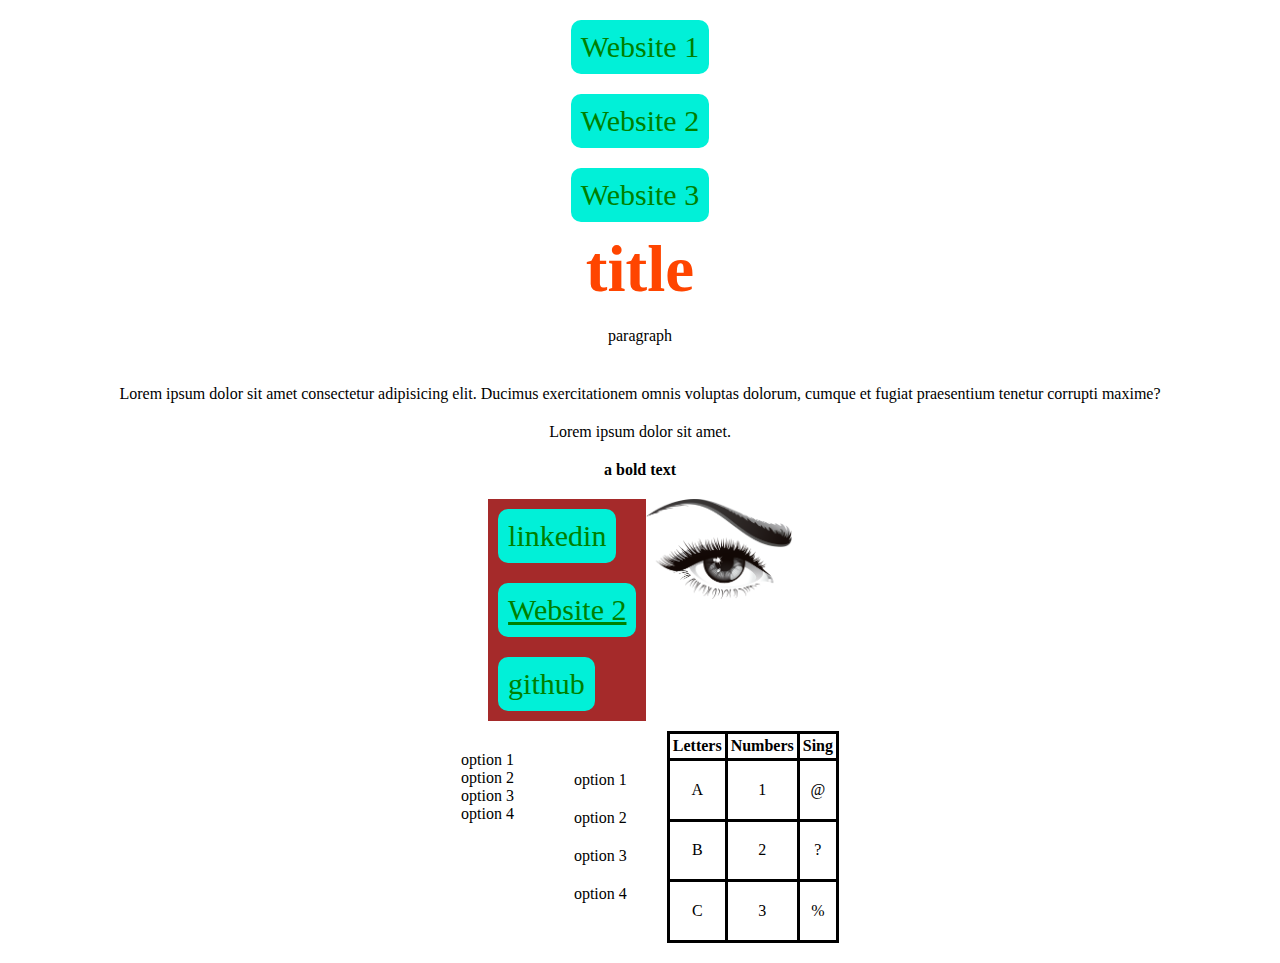
<file: index.html>
<!-- 'html' is the outer shell  -->
<html>
  <!-- 'head' is the tab on the browser  -->
  <head>
    <title>Website 1</title>

    <!-- conect css file -->
    <link rel="stylesheet" href="reset.css" />
    <link rel="stylesheet" href="styles.css" />
    <script src="script.js"></script>
  </head>

  <!-- 'body' is the all page  -->
  <body class="my-body">
    <a href="index.html">Website 1</a>
    <a href="index2.html">Website 2</a>
    <a href="index3.html">Website 3</a>
    <!-- 'h1' is a title -->
    <h1 class="main-title">title</h1>

    <!-- 'p' is a paragraph -->
    <p>paragraph</p>
    <p>
      Lorem ipsum dolor sit amet consectetur adipisicing elit. Ducimus
      exercitationem omnis voluptas dolorum, cumque et fugiat praesentium
      tenetur corrupti maxime?
    </p>

    <!-- 'pspan' is a paragraph without margin or new line-->
    <span>Lorem ipsum dolor sit amet.</span>

    <!-- 'b' = bold -->
    <p><b>a bold text</b></p>
    <div class="rows">
      <div class="column">
        <!-- 'a' is a hiper link -->
        <!-- 'target' is hou this link will opened -->
        <!-- br = new line -->
        <a href="https://www.linkedin.com/feed/" target="_blank">linkedin</a>

        <a class="src-line" href="index2.html">Website 2</a>

        <a href="https://github.com/mendy5692" target="_blank">github</a>
      </div>
      <!-- 'img' is a hiper link of a img -->
      <!-- 'alt' is alternative words of the img -->
      <img src="imges/pngwing.com.png" alt="photo of an eye" height="100" />
    </div>
    <div class="rows">
      <!-- lists!!!-->
      <!-- must warp eche item with somtipe of warp-->
      <!-- 'li' = list item -->

      <!-- 'ul' = unorder list -->
      <ul>
        <li><span>option 1</span></li>
        <li><span>option 2</span></li>
        <li><span>option 3</span></li>
        <li><span>option 4</span></li>
      </ul>

      <!-- 'ol' = order list -->
      <ol>
        <li><p>option 1</p></li>
        <li><p>option 2</p></li>
        <li><p>option 3</p></li>
        <li><p>option 4</p></li>
      </ol>

      <!-- table!!!-->
      <!-- 'thead' = table hading -->
      <!-- 'tr' = table row -->
      <!-- 'th' = eche column in table hading -->
      <!-- 'td' = tabl data in eche column in table hading -->
      <table>
        <thead>
          <tr>
            <th>Letters</th>
            <th>Numbers</th>
            <th>Sing</th>
          </tr>
        </thead>
        <tr>
          <td>A</td>
          <td>1</td>
          <td>@</td>
        </tr>
        <tr>
          <td>B</td>
          <td>2</td>
          <td>?</td>
        </tr>
        <tr>
          <td>C</td>
          <td>3</td>
          <td>%</td>
        </tr>
      </table>
    </div>
  </body>
</html>
</file>
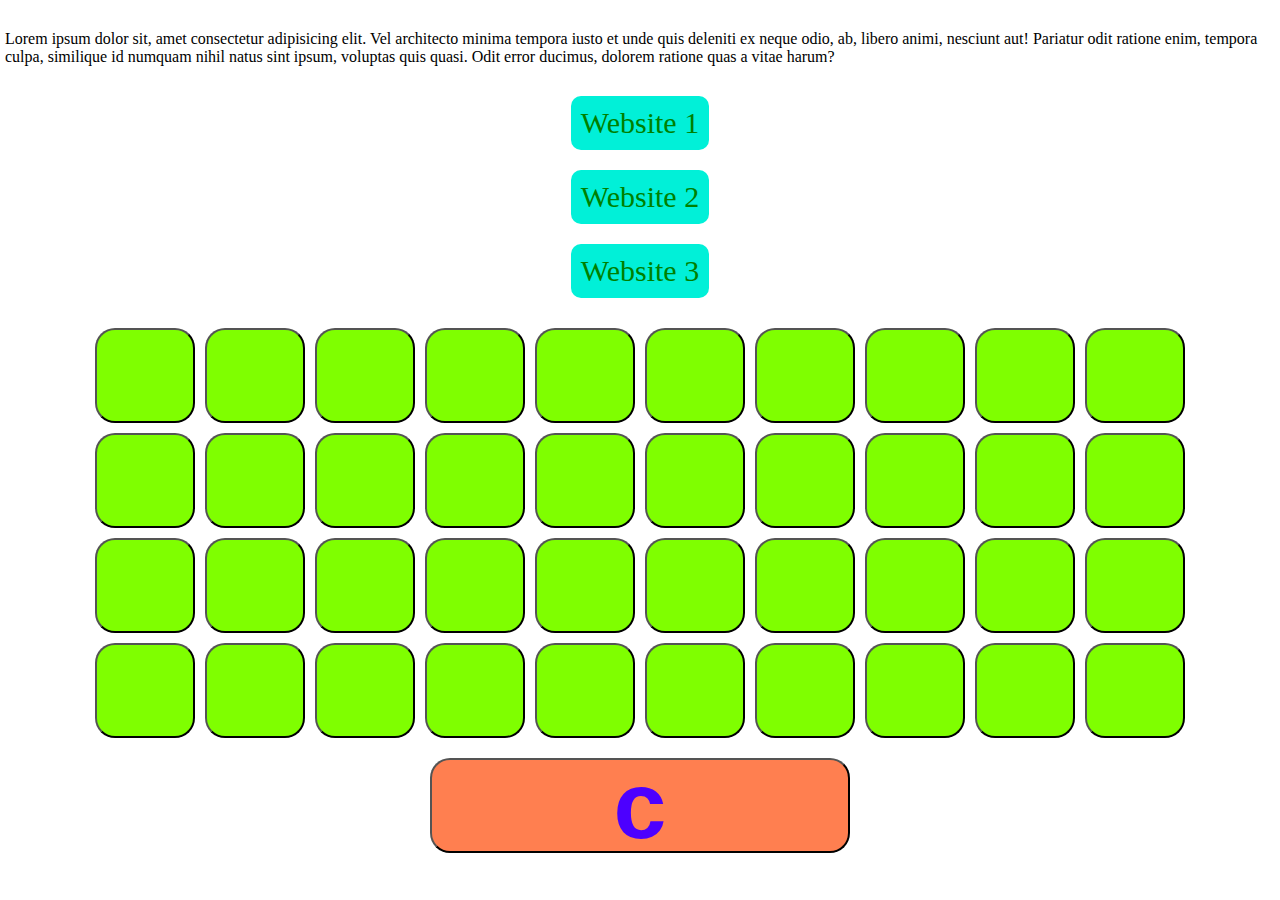
<file: index2.html>
<html>
  <head>
    <title>my Website 2</title>

    <!-- conect css file -->
    <link rel="stylesheet" href="reset.css" />
    <link rel="stylesheet" href="styles.css" />
    <script src="script.js"></script>
  </head>
  <body class="my-body">
    <p>
      Lorem ipsum dolor sit, amet consectetur adipisicing elit. Vel architecto
      minima tempora iusto et unde quis deleniti ex neque odio, ab, libero
      animi, nesciunt aut! Pariatur odit ratione enim, tempora culpa, similique
      id numquam nihil natus sint ipsum, voluptas quis quasi. Odit error
      ducimus, dolorem ratione quas a vitae harum?
    </p>

    <a href="index.html">Website 1</a>
    <a href="index2.html">Website 2</a>
    <a href="index3.html">Website 3</a>

    <!-- <div class="grid">
      <div></div>
      <div></div>
      <div></div>
      <div></div>
      <div></div>
      <div></div>
      <div></div>
      <div></div>
      <div></div>
    </div> -->
    <div class="grid2">
      <button id="1" onclick="clicked(this)" style="color: black;"></button>
      <button id="2" onclick="clicked(this)" style="color: black;"></button>
      <button id="3" onclick="clicked(this)" style="color: black;"></button>
      <button id="4" onclick="clicked(this)" style="color: black;"></button>
      <button id="5" onclick="clicked(this)" style="color: black;"></button>
      <button id="6" onclick="clicked(this)" style="color: black;"></button>
      <button id="7" onclick="clicked(this)" style="color: black;"></button>
      <button id="8" onclick="clicked(this)" style="color: black;"></button>
      <button id="9" onclick="clicked(this)" style="color: black;"></button>
      <button id="10" onclick="clicked(this)" style="color: black;"></button>
      <button id="11" onclick="clicked(this)" style="color: black;"></button>
      <button id="12" onclick="clicked(this)" style="color: black;"></button>
      <button id="13" onclick="clicked(this)" style="color: black;"></button>
      <button id="14" onclick="clicked(this)" style="color: black;"></button>
      <button id="15" onclick="clicked(this)" style="color: black;"></button>
      <button id="16" onclick="clicked(this)" style="color: black;"></button>
      <button id="17" onclick="clicked(this)" style="color: black;"></button>
      <button id="18" onclick="clicked(this)" style="color: black;"></button>
      <button id="19" onclick="clicked(this)" style="color: black;"></button>
      <button id="20" onclick="clicked(this)" style="color: black;"></button>
      <button id="21" onclick="clicked(this)" style="color: black;"></button>
      <button id="22" onclick="clicked(this)" style="color: black;"></button>
      <button id="23" onclick="clicked(this)" style="color: black;"></button>
      <button id="24" onclick="clicked(this)" style="color: black;"></button>
      <button id="25" onclick="clicked(this)" style="color: black;"></button>
      <button id="26" onclick="clicked(this)" style="color: black;"></button>
      <button id="27" onclick="clicked(this)" style="color: black;"></button>
      <button id="28" onclick="clicked(this)" style="color: black;"></button>
      <button id="29" onclick="clicked(this)" style="color: black;"></button>
      <button id="30" onclick="clicked(this)" style="color: black;"></button>
      <button id="31" onclick="clicked(this)" style="color: black;"></button>
      <button id="32" onclick="clicked(this)" style="color: black;"></button>
      <button id="33" onclick="clicked(this)" style="color: black;"></button>
      <button id="34" onclick="clicked(this)" style="color: black;"></button>
      <button id="35" onclick="clicked(this)" style="color: black;"></button>
      <button id="36" onclick="clicked(this)" style="color: black;"></button>
      <button id="37" onclick="clicked(this)" style="color: black;"></button>
      <button id="38" onclick="clicked(this)" style="color: black;"></button>
      <button id="39" onclick="clicked(this)" style="color: black;"></button>
      <button id="40" onclick="clicked(this)" style="color: black;"></button>
    </div>
    <button class="reset" onclick="reset()">c</button>
  </body>
</html>
</file>
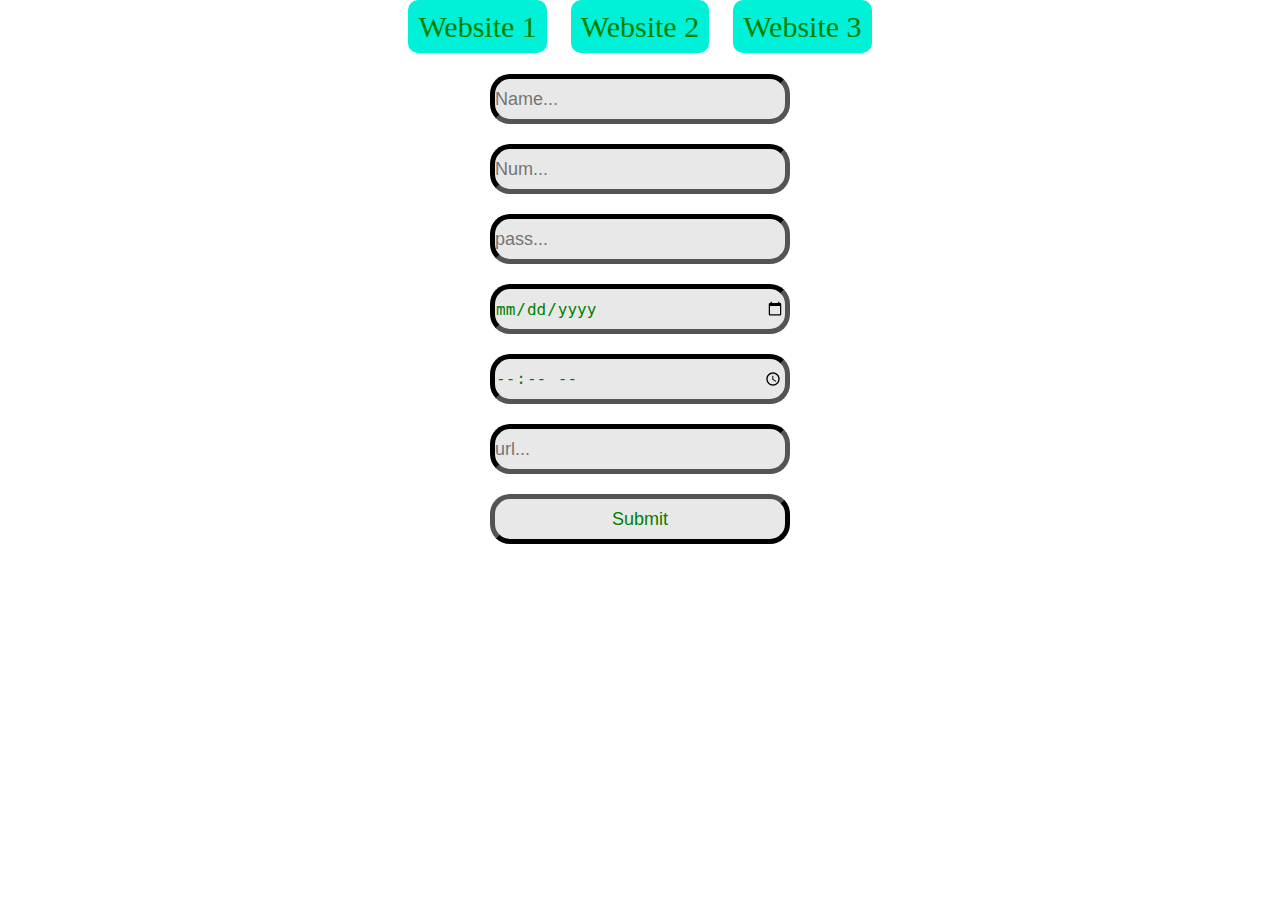
<file: index3.html>
<html>
  <head>
    <title>my Website 3</title>
    <link rel="stylesheet" href="reset.css" />
    <link rel="stylesheet" href="styles.css" />
    <script src="script.js"></script>
  </head>
  <body class="my-body">
    <div>
      <a href="index.html">Website 1</a>
      <a href="index2.html">Website 2</a>
      <a href="index3.html">Website 3</a>
    </div>
    <form style="margin: 30">
      <div class="my-colomn">
        <input type="text" placeholder="Name..." />
        <input type="number" placeholder="Num..." />
        <input type="password" placeholder="pass..."  />
        <input type="date" placeholder="date..." />
        <input type="time" placeholder="time..." />
        <input type="url" placeholder="url..." />
        <input type="submit"/>
      </div>
    </form>
  </body>
</html>
</file>
<file: styles.css>
.main-title {
  color: orangered;
  font-size: 65px;
}

.src-line {
  text-decoration: underline;
  cursor: progress;
  margin-top: 10px;
  margin-bottom: 10px;
}

.column {
  width: fit-content;
  background-color: brown;
  display: flex;
  flex-direction: column;
}

.rows {
  display: flex;
  flex-direction: row;
}

.grid {
  margin: 10;
  margin-top: 20;
  display: grid;
  grid-template-columns: repeat(5, 20%);
  gap: 10px;
}

.grid div {
  background-color: blueviolet;
  height: 95px;
}

.grid2 {
  margin: 20 10;
  display: grid;
  grid-template-columns: repeat(10, 1fr);
  gap: 10px;
}

.grid2 button {
  width: 100px;
  font-size: xx-large;
  background-color: chartreuse;
  height: 95px;
  border-radius: 20px;
  cursor: pointer;
}

.reset {
  color: rgb(76, 0, 255);
  font-size: 95;
  font-weight: bolder;
  background-color: coral;
  border-radius: 20px;
  width: 33%;
  height: 95px;
  display: flex;
  align-items: center;
  justify-content: center;
  margin-right: auto;
  margin-left: auto;
}

.my-body {
  display: flex;
  flex-direction: column;
  align-items: center;
  justify-content: center;
  margin-right: auto;
  margin-left: auto;
}

.my-colomn {
  display: flex;
  flex-direction: column;
  gap: 20px;
}

.my-colomn input {
  width: 300px;
  height: 50px;
  background-color: rgb(232, 232, 232);
  color: green;
  font-size: large;
  border-color: black;
  border-width: 5px;
  border-radius: 20px;
}
</file>
